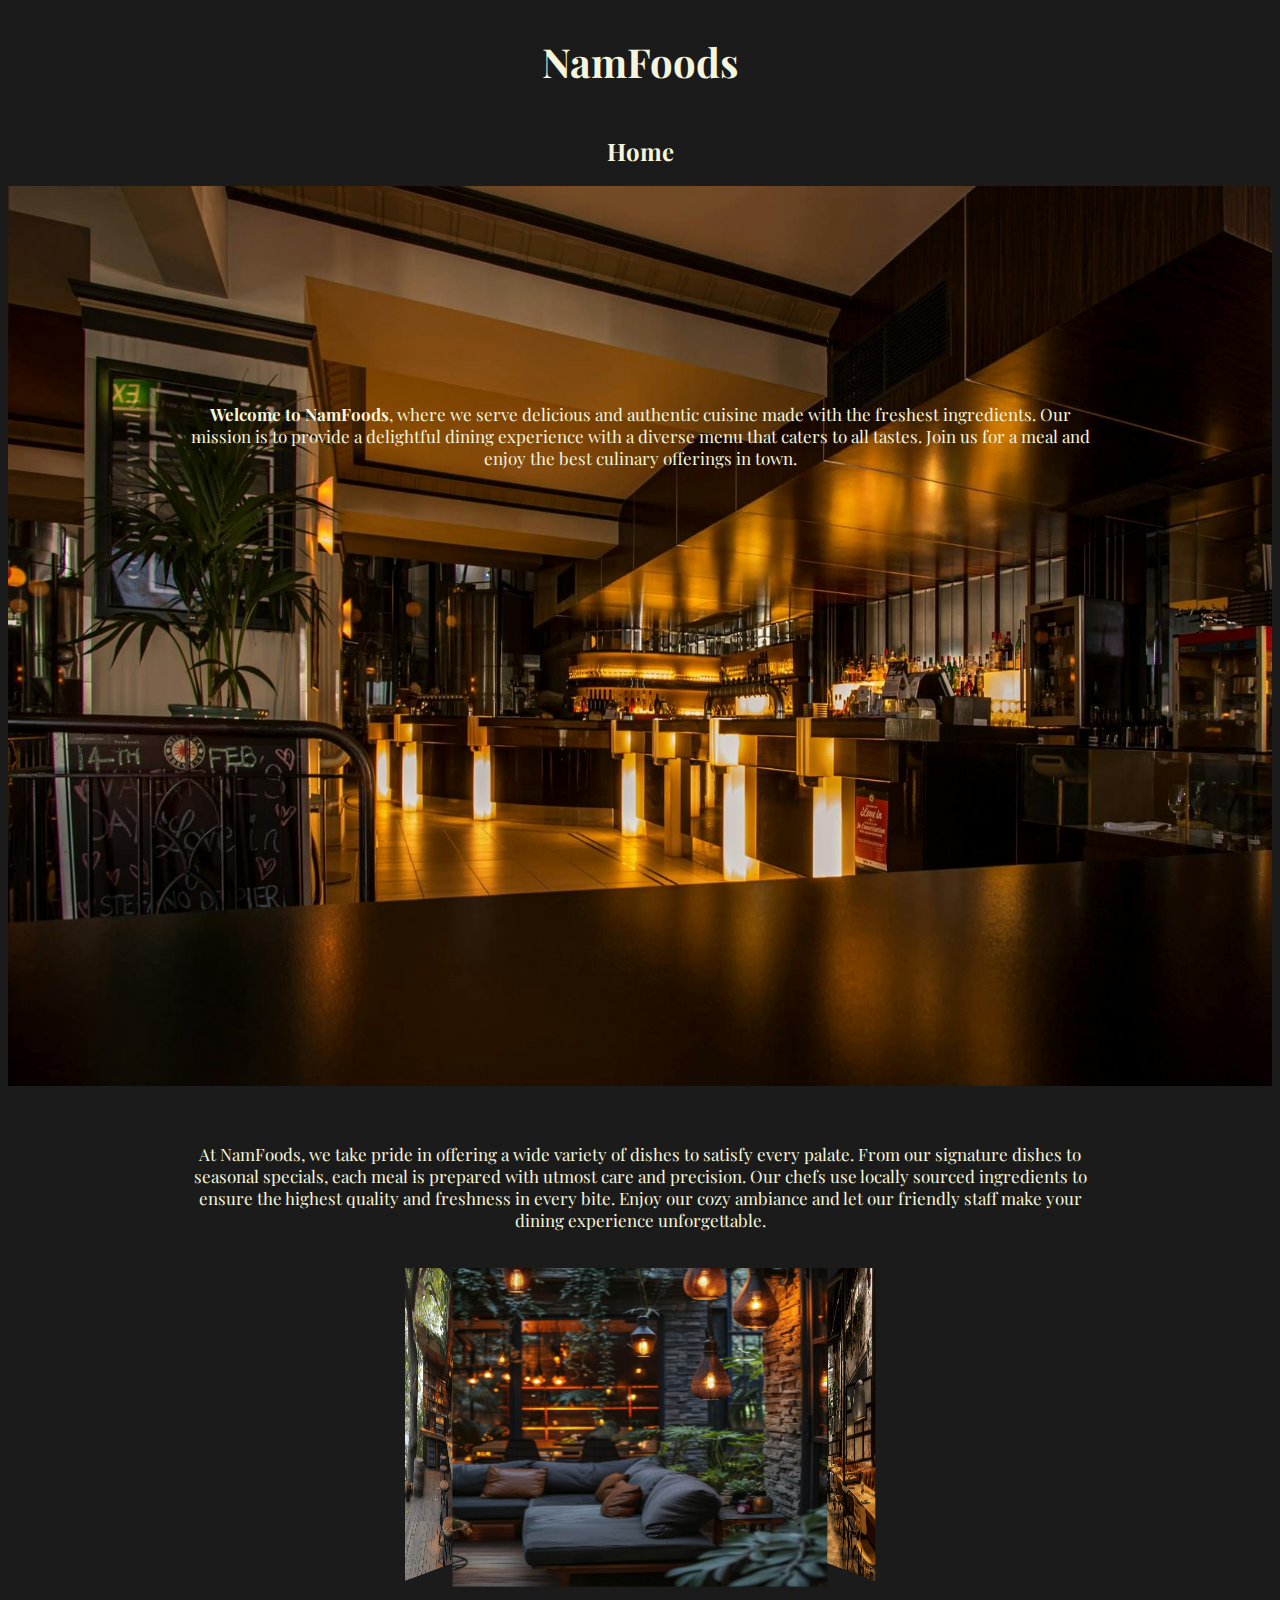
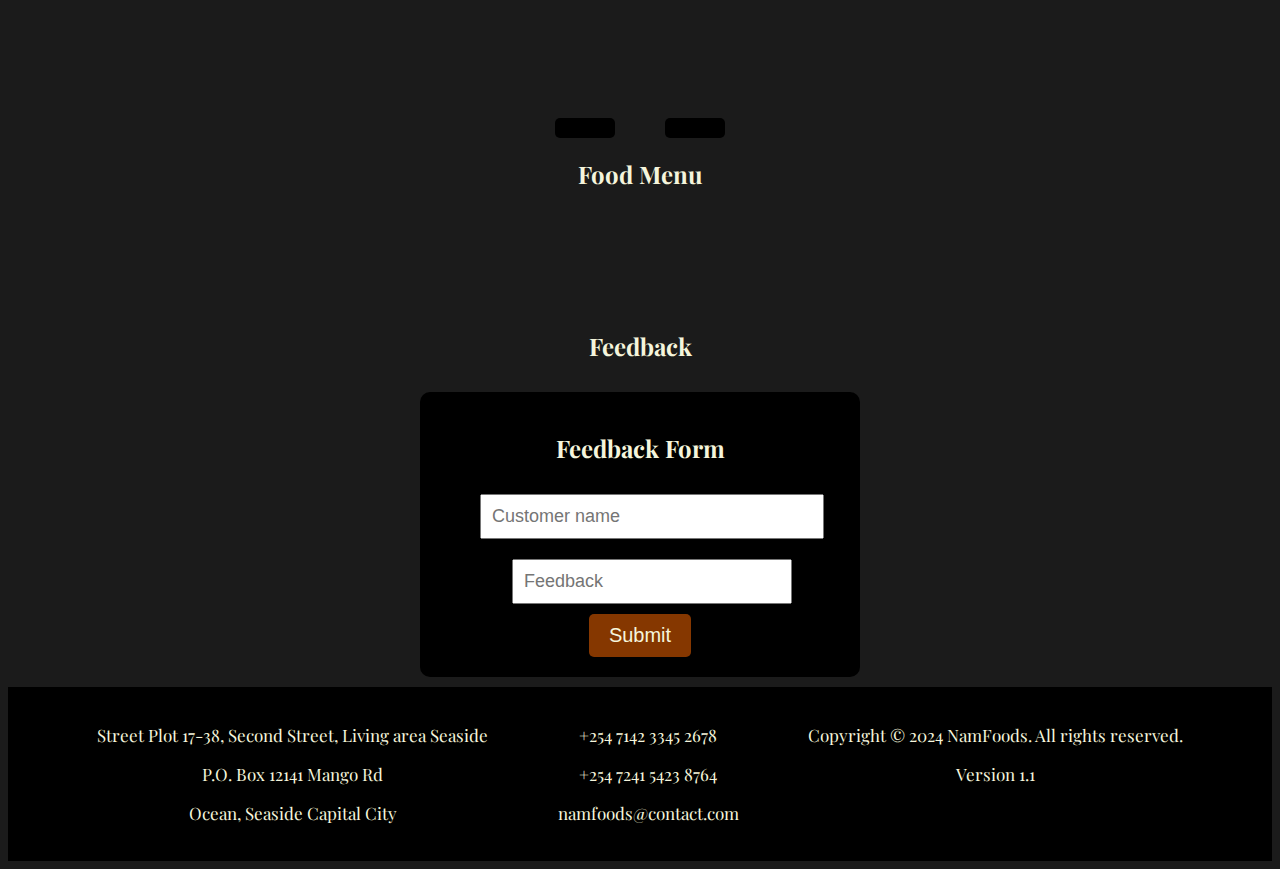
<file: index.html>
<!DOCTYPE html>
<html lang="en">
  <head>
    <meta charset="UTF-8" />
    <meta name="viewport" content="width=device-width, initial-scale=1.0" />
    <title>NamFoods</title>
    <link rel="stylesheet" href="css/style.css" />
    <script src="./script.js" defer></script>
    <link
      rel="stylesheet"
      href="https://cdnjs.cloudflare.com/ajax/libs/font-awesome/6.6.0/css/all.min.css"
      integrity="sha512-Kc323vGBEqzTmouAECnVceyQqyqdsSiqLQISBL29aUW4U/M7pSPA/gEUZQqv1cwx4OnYxTxve5UMg5GT6L4JJg=="
      crossorigin="anonymous"
      referrerpolicy="no-referrer"
    />
  </head>
  <body>
    <header id="header">
      <h1>NamFoods</h1>
    </header>

    <main>
      <section id="home">
        <h2 class="titles">Home</h2>
        <div class="container1">
          <div class="text1">
            <p>
              <strong>Welcome to NamFoods</strong>, where we serve delicious and
              authentic cuisine made with the freshest ingredients. Our mission is
              to provide a delightful dining experience with a diverse menu that
              caters to all tastes. Join us for a meal and enjoy the best culinary
              offerings in town.
            </p>
          </div>
        </div>
        <div class="container2">
          <div class="text2">
            <p>
              At NamFoods, we take pride in offering a wide variety of dishes to
              satisfy every palate. From our signature dishes to seasonal
              specials, each meal is prepared with utmost care and precision. Our
              chefs use locally sourced ingredients to ensure the highest quality
              and freshness in every bite. Enjoy our cozy ambiance and let our
              friendly staff make your dining experience unforgettable.
            </p>
          </div>
        </div>
      </section>

      <section id="ambience">
        <div class="image-container">
          <span style="--i: 1">
            <img src="images/ambience.jpg" alt="Indoor">
          </span>
          <span style="--i: 2">
            <img src="images/bar.jpg" alt="Bar">
          </span>
          <span style="--i: 3">
            <img src="images/outside.jpg" alt="Outside">  
          </span>
          <span style="--i: 4">
            <img src="images/lounge.jpg" alt="Lounge">
          </span>
        </div>
        <div class="btn-container">
          <button class="btn" id="prev"><i class="fa-solid fa-rotate-left"></i></button>
          <button class="btn" id="next"><i class="fa-solid fa-rotate-right"></i></button>
        </div>
      </section>

      <section id="food-menu">
        <h2 class="titles">Food Menu</h2>
        <div id="menu-wrapper">
          <!-- Menu -->
        </div>
      </section>

      <section id="feedback">
        <h2 class="titles">Feedback</h2>
        <div class="container">
          <div id="form">
            <form>
              <h2>Feedback Form</h2>
              <div>
                <div class="rating" style="width: 20rem">
                  <input id="rating-5" type="radio" name="rating" value="5" />
                  <label for="rating-5"><i class="fas fa-3x fa-star"></i></label>
                  <input id="rating-4" type="radio" name="rating" value="4" checked />
                  <label for="rating-4"><i class="fas fa-3x fa-star"></i></label>
                  <input id="rating-3" type="radio" name="rating" value="3" />
                  <label for="rating-3"><i class="fas fa-3x fa-star"></i></label>
                  <input id="rating-2" type="radio" name="rating" value="2" />
                  <label for="rating-2"><i class="fas fa-3x fa-star"></i></label>
                  <input id="rating-1" type="radio" name="rating" value="1" />
                  <label for="rating-1"><i class="fas fa-3x fa-star"></i></label>
                </div>

                <input id="customer-name" type="text" placeholder="Customer name" required />
              </div>
              <div>
                <input id="feedback-text" type="text" placeholder="Feedback" required />
              </div>
              <div>
                <button type="submit" id="btn">Submit</button>
              </div>
            </form>
          </div>
        </div>
      </section>
    </main>

    <footer id="footer">
      <div>
        <i class="fa-solid fa-map-location fa-3x"></i>
        <p>Street Plot 17-38, Second Street, Living area Seaside</p>
        <p>P.O. Box 12141 Mango Rd</p>
        <p>Ocean, Seaside Capital City</p>
      </div>
      <div>
        <i class="fa-solid fa-phone fa-3x"></i>
        <p>+254 7142 3345 2678</p>
        <p>+254 7241 5423 8764</p>
        <p>namfoods@contact.com</p>
      </div>
      <div id="copy-version">
        <p>Copyright &copy; 2024 NamFoods. All rights reserved.</p>
        <p>Version 1.1</p>
      </div>
    </footer>
  </body>
</html>
</file>
<file: css/style.css>
@import url('https://fonts.googleapis.com/css2?family=Bilbo+Swash+Caps&family=Ga+Maamli&family=Jacquarda+Bastarda+9+Charted&family=Margarine&family=Playball&family=Playfair+Display:ital,wght@0,400..900;1,400..900&family=Playwrite+IS&display=swap');

body {
  background-color: rgb(27, 27, 27);
  font-family: "Playfair Display", serif;
  font-weight: 400;
  font-style: normal;
}

#header {
  color: beige;
  font-family: "Playfair Display", serif;
  display: flex;
  justify-content: space-evenly;

  h1 {
    font-size: 40px;
  }
}

.titles {
  color: beige;
  text-align: center;
}

.container1 {
  display: flex;
  justify-content: space-around;
  background-image: url(../images/ambience2.jpg);
  background-repeat: no-repeat;
  background-size: cover;
  height: 900px;
}

.container2 {
  display: flex;
  justify-content: space-around;
  padding: 20px;
}

.text1 {
  font-family: "Playfair Display", serif;
  color: beige;
  font-size: 60px;
  margin-top: 200px;
  width: 900px;
}

.text2 {
  font-family: "Playfair Display", serif;
  color: beige;
  font-size: 60px;
  margin-top: 20px;
  width: 900px;
}

#ambience{
  margin: 0;
  display: flex;
  flex-direction: column;
  align-items: center;
  text-align: center;
  justify-content: center;
  overflow: hidden;
}

.image-section {
  display: flex;
  justify-content: center;
  align-items: center;
  flex-direction: column;
  padding: 50px; 
}

.image-container {
  display: flex;
  justify-content: center;
  align-items: center;
  width: 300px; /* Adjust size as needed */
  height: 450px; /* Adjust size as needed */
  transform-style: preserve-3d;
  transform: perspective(1000px) rotateY(0deg);
  transition: transform 0.7s;
}

.image-container span {
  position: absolute;
  top: 0;
  left: 0;
  width: 100%;
  transform: rotateY(calc(var(--i) * 90deg)) translateZ(200px); /* Adjust translateZ to half the width/height */
}

.image-container span img {
  position: absolute;
  top: 0;
  left: 0;
  width: 100%;
  aspect-ratio: 1 / 1;
}

.btn-container {
  display: flex;
  justify-content: center;
  gap: 50px; /* Adjust spacing between buttons */
}

.btn {
  background-color: black;
  color: beige;
  border: none;
  padding: 10px 30px;
  border-radius: 5px;
  cursor: pointer;
  font-size: 20px;
}

.btn:hover {
  background-color: gray;
}

.image-container span img:hover {
  filter: none;
}

#prev {
  left: 20%;
}

#next {
  right: 20%;
}

#menu-wrapper {
  display: flex;
  justify-content: space-around;
  flex-wrap: wrap;
  padding: 50px;
}

.photo {
  width: 450px;
  display: flex;
  flex-direction: column;
  justify-content: center;
  align-items: center;
  margin: 20px;
  padding: 10px;
  background-color: black;
  color: beige;
  transition: all 0.7s;

  img {
    width: 350px;
    height: 350px;
  }
}

.photo h3 {
  font-size: 25px;
}

.photo:hover {
  transform: scale(1.1);
  background-color: grey;
}


#form {
  display: flex;
  justify-content: center;
  padding: 10px;
}

#form form {
  display: flex;
  flex-direction: column;
  justify-content: center;
  align-items: center;
  width: 400px;
  padding: 20px;
  background-color: black;
  border-radius: 10px;
}

#form input {
  width: 100%;
  padding: 10px;
  margin: 10px 0;
  font-size: 18px;
}

#form h2 {
  color: beige;
}

#btn {
  padding: 10px 20px;
  font-size: 20px;
  background-color: rgb(133, 55, 0);
  color: beige;
  border: none;
  border-radius: 5px;
  cursor: pointer;
  transition: all 0.7s;
}

#btn:hover {
  transform: scale(1.1);
}

.rating {
  direction: rtl;
  unicode-bidi: bidi-override;
  color: white;
}

.rating input {
  display: none;
}

.rating label:hover,
.rating label:hover ~ label,
.rating input:checked + label,
.rating input:checked + label ~ label {
  color: yellow;
}

#footer {
  background-color: black;
  color: beige;
  text-align: center;
  padding: 20px;
  display: flex;
  justify-content: space-evenly;
}

p {
  text-align: center;
  font-size: 17px;
}

#copy-version {
  font-size: 15px;
  color: beige;
}
</file>
